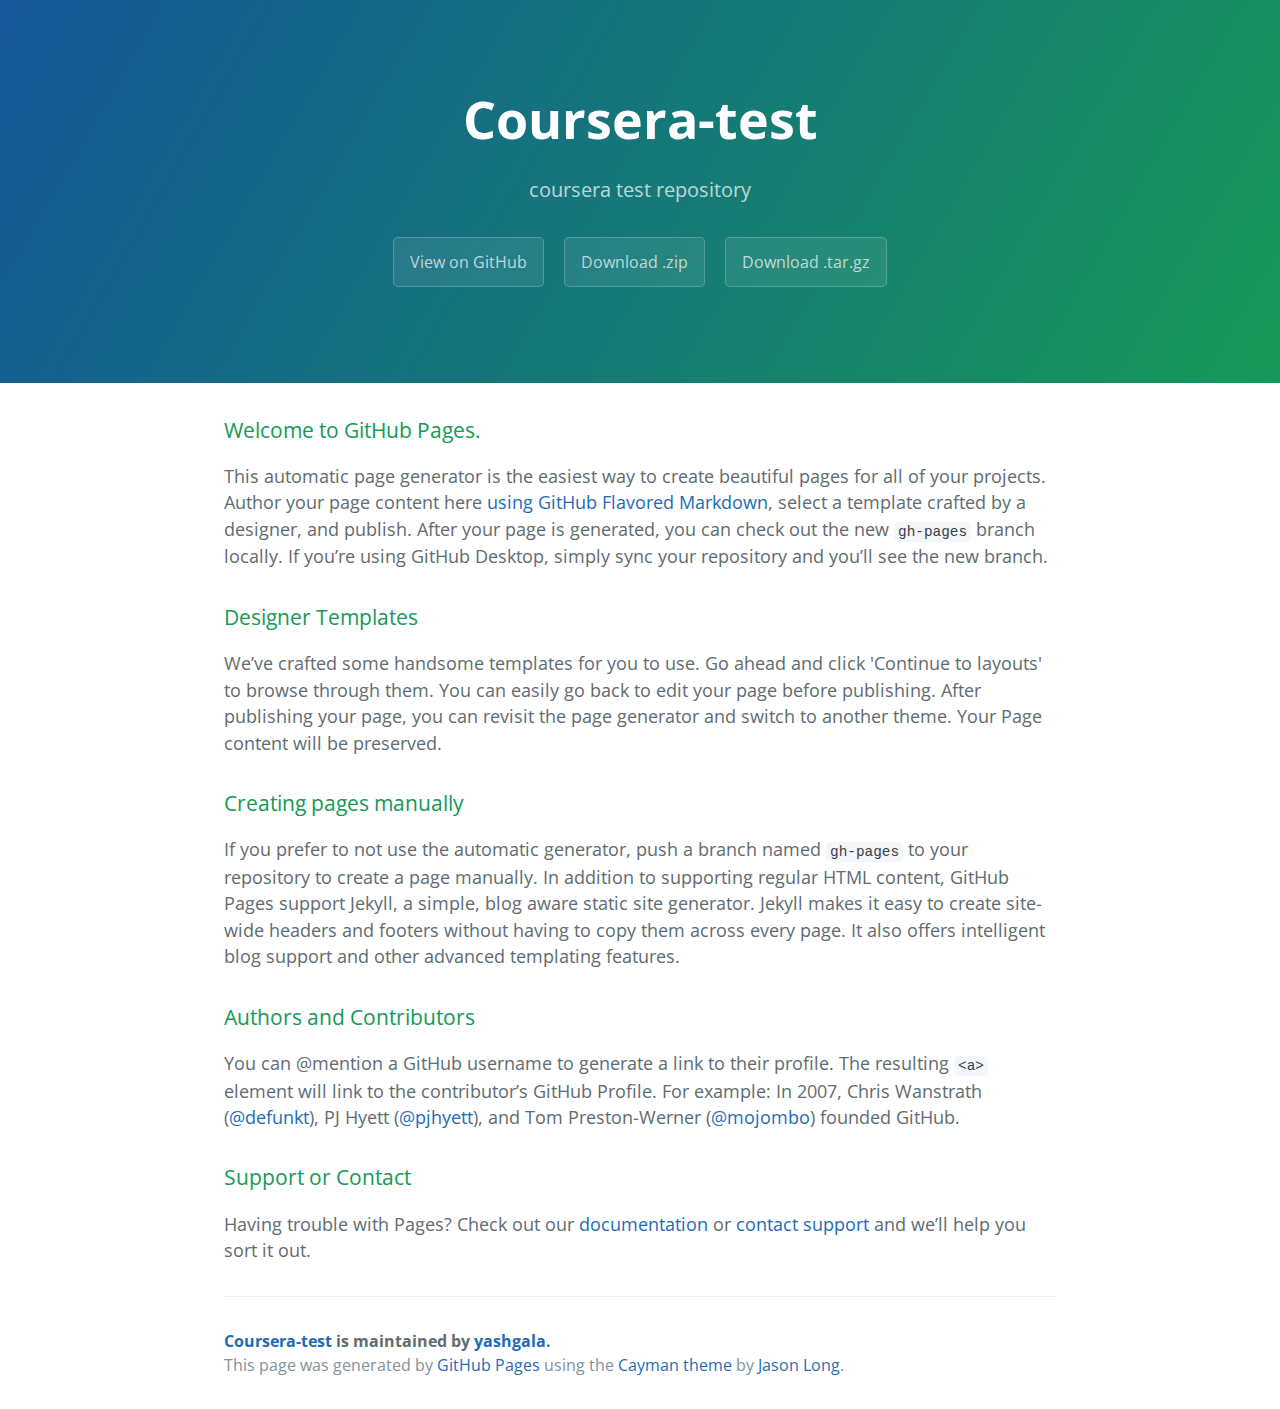
<file: index.html>
<!DOCTYPE html>
<html lang="en-us">
  <head>
    <meta charset="UTF-8">
    <title>Coursera-test by yashgala</title>
    <meta name="viewport" content="width=device-width, initial-scale=1">
    <link rel="stylesheet" type="text/css" href="stylesheets/normalize.css" media="screen">
    <link href='https://fonts.googleapis.com/css?family=Open+Sans:400,700' rel='stylesheet' type='text/css'>
    <link rel="stylesheet" type="text/css" href="stylesheets/stylesheet.css" media="screen">
    <link rel="stylesheet" type="text/css" href="stylesheets/github-light.css" media="screen">
  </head>
  <body>
    <section class="page-header">
      <h1 class="project-name">Coursera-test</h1>
      <h2 class="project-tagline">coursera test repository</h2>
      <a href="https://github.com/yashgala/coursera-test" class="btn">View on GitHub</a>
      <a href="https://github.com/yashgala/coursera-test/zipball/master" class="btn">Download .zip</a>
      <a href="https://github.com/yashgala/coursera-test/tarball/master" class="btn">Download .tar.gz</a>
    </section>

    <section class="main-content">
      <h3>
<a id="welcome-to-github-pages" class="anchor" href="#welcome-to-github-pages" aria-hidden="true"><span aria-hidden="true" class="octicon octicon-link"></span></a>Welcome to GitHub Pages.</h3>

<p>This automatic page generator is the easiest way to create beautiful pages for all of your projects. Author your page content here <a href="https://guides.github.com/features/mastering-markdown/">using GitHub Flavored Markdown</a>, select a template crafted by a designer, and publish. After your page is generated, you can check out the new <code>gh-pages</code> branch locally. If you’re using GitHub Desktop, simply sync your repository and you’ll see the new branch.</p>

<h3>
<a id="designer-templates" class="anchor" href="#designer-templates" aria-hidden="true"><span aria-hidden="true" class="octicon octicon-link"></span></a>Designer Templates</h3>

<p>We’ve crafted some handsome templates for you to use. Go ahead and click 'Continue to layouts' to browse through them. You can easily go back to edit your page before publishing. After publishing your page, you can revisit the page generator and switch to another theme. Your Page content will be preserved.</p>

<h3>
<a id="creating-pages-manually" class="anchor" href="#creating-pages-manually" aria-hidden="true"><span aria-hidden="true" class="octicon octicon-link"></span></a>Creating pages manually</h3>

<p>If you prefer to not use the automatic generator, push a branch named <code>gh-pages</code> to your repository to create a page manually. In addition to supporting regular HTML content, GitHub Pages support Jekyll, a simple, blog aware static site generator. Jekyll makes it easy to create site-wide headers and footers without having to copy them across every page. It also offers intelligent blog support and other advanced templating features.</p>

<h3>
<a id="authors-and-contributors" class="anchor" href="#authors-and-contributors" aria-hidden="true"><span aria-hidden="true" class="octicon octicon-link"></span></a>Authors and Contributors</h3>

<p>You can @mention a GitHub username to generate a link to their profile. The resulting <code>&lt;a&gt;</code> element will link to the contributor’s GitHub Profile. For example: In 2007, Chris Wanstrath (<a href="https://github.com/defunkt" class="user-mention">@defunkt</a>), PJ Hyett (<a href="https://github.com/pjhyett" class="user-mention">@pjhyett</a>), and Tom Preston-Werner (<a href="https://github.com/mojombo" class="user-mention">@mojombo</a>) founded GitHub.</p>

<h3>
<a id="support-or-contact" class="anchor" href="#support-or-contact" aria-hidden="true"><span aria-hidden="true" class="octicon octicon-link"></span></a>Support or Contact</h3>

<p>Having trouble with Pages? Check out our <a href="https://help.github.com/pages">documentation</a> or <a href="https://github.com/contact">contact support</a> and we’ll help you sort it out.</p>

      <footer class="site-footer">
        <span class="site-footer-owner"><a href="https://github.com/yashgala/coursera-test">Coursera-test</a> is maintained by <a href="https://github.com/yashgala">yashgala</a>.</span>

        <span class="site-footer-credits">This page was generated by <a href="https://pages.github.com">GitHub Pages</a> using the <a href="https://github.com/jasonlong/cayman-theme">Cayman theme</a> by <a href="https://twitter.com/jasonlong">Jason Long</a>.</span>
      </footer>

    </section>

  
  </body>
</html>
</file>
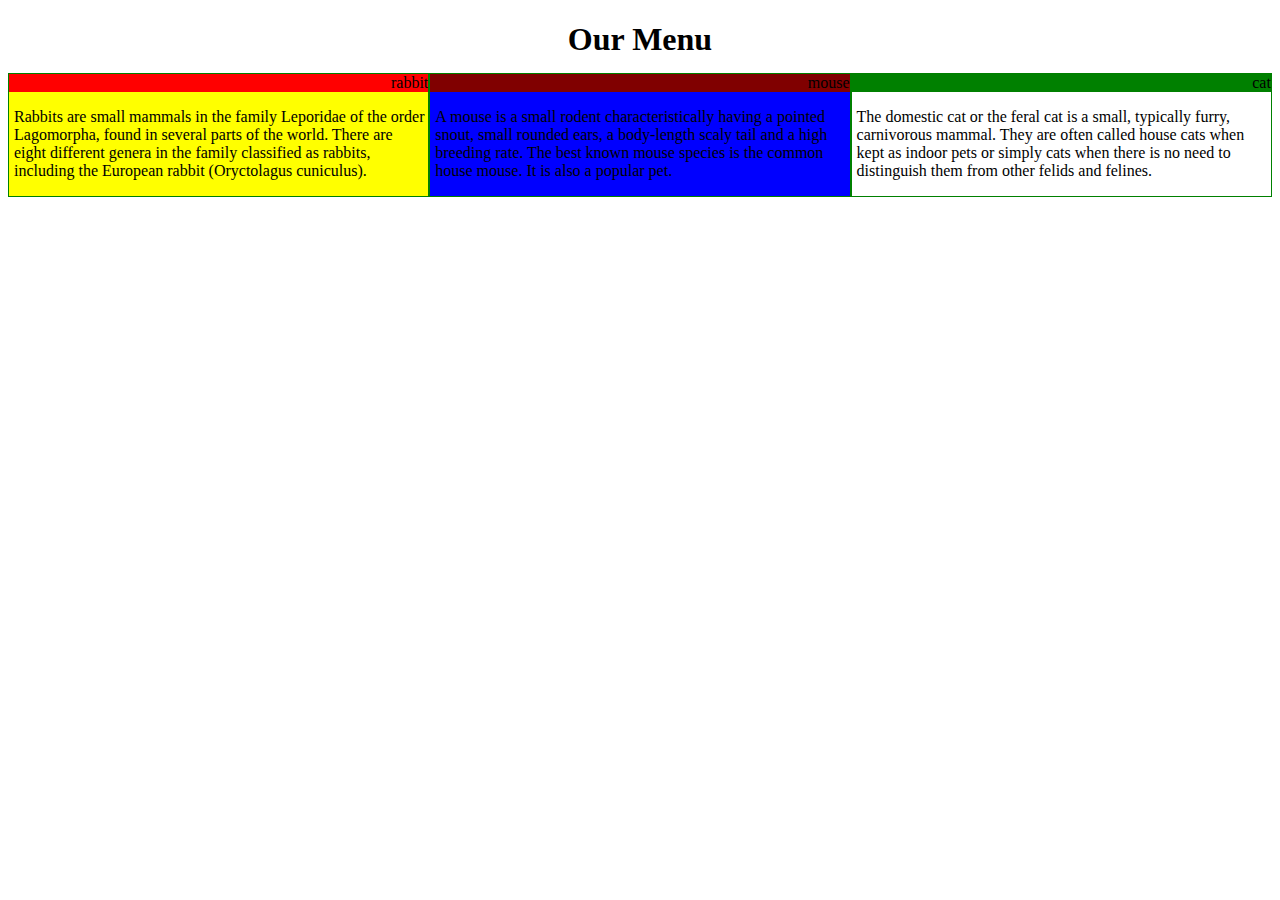
<file: site/mod2solution/index.html>
<!DOCTYPE html>
<html>
<head>
<meta charset="utf-8">
<link rel="stylesheet" href="css/mod2.css">
<title>index</title>

</head>
<body>
<h1>Our Menu</h1>
<div class="row">
  <div class="col-md-4 col-sm-6 col-xs-12" id="d1"> 
  	<div>rabbit</div>
  	<p>Rabbits are small mammals in the family Leporidae of the order Lagomorpha, found in several parts of the world. There are eight different genera in the family classified as rabbits, including the European rabbit (Oryctolagus cuniculus).</p>
  
  </div>
  <div class="col-md-4 col-sm-6 col-xs-12" id="d2"> 
  	<div>mouse</div>
  	<p>A mouse is a small rodent characteristically having a pointed snout, small rounded ears, a body-length scaly tail and a high breeding rate. The best known mouse species is the common house mouse. It is also a popular pet. </p>
 
  </div>
  <div class="col-md-4 col-sm-12 col-xs-12" id="d3">
  	<div>cat</div>
  	<p>The domestic cat or the feral cat is a small, typically furry, carnivorous mammal. They are often called house cats when kept as indoor pets or simply cats when there is no need to distinguish them from other felids and felines. </p>
  	
  </div>
</div>
</body>
</html>
</file>
<file: stylesheets/stylesheet.css>
* {
  box-sizing: border-box; }

body {
  padding: 0;
  margin: 0;
  font-family: "Open Sans", "Helvetica Neue", Helvetica, Arial, sans-serif;
  font-size: 16px;
  line-height: 1.5;
  color: #606c71; }

a {
  color: #1e6bb8;
  text-decoration: none; }
  a:hover {
    text-decoration: underline; }

.btn {
  display: inline-block;
  margin-bottom: 1rem;
  color: rgba(255, 255, 255, 0.7);
  background-color: rgba(255, 255, 255, 0.08);
  border-color: rgba(255, 255, 255, 0.2);
  border-style: solid;
  border-width: 1px;
  border-radius: 0.3rem;
  transition: color 0.2s, background-color 0.2s, border-color 0.2s; }
  .btn + .btn {
    margin-left: 1rem; }

.btn:hover {
  color: rgba(255, 255, 255, 0.8);
  text-decoration: none;
  background-color: rgba(255, 255, 255, 0.2);
  border-color: rgba(255, 255, 255, 0.3); }

@media screen and (min-width: 64em) {
  .btn {
    padding: 0.75rem 1rem; } }

@media screen and (min-width: 42em) and (max-width: 64em) {
  .btn {
    padding: 0.6rem 0.9rem;
    font-size: 0.9rem; } }

@media screen and (max-width: 42em) {
  .btn {
    display: block;
    width: 100%;
    padding: 0.75rem;
    font-size: 0.9rem; }
    .btn + .btn {
      margin-top: 1rem;
      margin-left: 0; } }

.page-header {
  color: #fff;
  text-align: center;
  background-color: #159957;
  background-image: linear-gradient(120deg, #155799, #159957); }

@media screen and (min-width: 64em) {
  .page-header {
    padding: 5rem 6rem; } }

@media screen and (min-width: 42em) and (max-width: 64em) {
  .page-header {
    padding: 3rem 4rem; } }

@media screen and (max-width: 42em) {
  .page-header {
    padding: 2rem 1rem; } }

.project-name {
  margin-top: 0;
  margin-bottom: 0.1rem; }

@media screen and (min-width: 64em) {
  .project-name {
    font-size: 3.25rem; } }

@media screen and (min-width: 42em) and (max-width: 64em) {
  .project-name {
    font-size: 2.25rem; } }

@media screen and (max-width: 42em) {
  .project-name {
    font-size: 1.75rem; } }

.project-tagline {
  margin-bottom: 2rem;
  font-weight: normal;
  opacity: 0.7; }

@media screen and (min-width: 64em) {
  .project-tagline {
    font-size: 1.25rem; } }

@media screen and (min-width: 42em) and (max-width: 64em) {
  .project-tagline {
    font-size: 1.15rem; } }

@media screen and (max-width: 42em) {
  .project-tagline {
    font-size: 1rem; } }

.main-content :first-child {
  margin-top: 0; }
.main-content img {
  max-width: 100%; }
.main-content h1, .main-content h2, .main-content h3, .main-content h4, .main-content h5, .main-content h6 {
  margin-top: 2rem;
  margin-bottom: 1rem;
  font-weight: normal;
  color: #159957; }
.main-content p {
  margin-bottom: 1em; }
.main-content code {
  padding: 2px 4px;
  font-family: Consolas, "Liberation Mono", Menlo, Courier, monospace;
  font-size: 0.9rem;
  color: #383e41;
  background-color: #f3f6fa;
  border-radius: 0.3rem; }
.main-content pre {
  padding: 0.8rem;
  margin-top: 0;
  margin-bottom: 1rem;
  font: 1rem Consolas, "Liberation Mono", Menlo, Courier, monospace;
  color: #567482;
  word-wrap: normal;
  background-color: #f3f6fa;
  border: solid 1px #dce6f0;
  border-radius: 0.3rem; }
  .main-content pre > code {
    padding: 0;
    margin: 0;
    font-size: 0.9rem;
    color: #567482;
    word-break: normal;
    white-space: pre;
    background: transparent;
    border: 0; }
.main-content .highlight {
  margin-bottom: 1rem; }
  .main-content .highlight pre {
    margin-bottom: 0;
    word-break: normal; }
.main-content .highlight pre, .main-content pre {
  padding: 0.8rem;
  overflow: auto;
  font-size: 0.9rem;
  line-height: 1.45;
  border-radius: 0.3rem; }
.main-content pre code, .main-content pre tt {
  display: inline;
  max-width: initial;
  padding: 0;
  margin: 0;
  overflow: initial;
  line-height: inherit;
  word-wrap: normal;
  background-color: transparent;
  border: 0; }
  .main-content pre code:before, .main-content pre code:after, .main-content pre tt:before, .main-content pre tt:after {
    content: normal; }
.main-content ul, .main-content ol {
  margin-top: 0; }
.main-content blockquote {
  padding: 0 1rem;
  margin-left: 0;
  color: #819198;
  border-left: 0.3rem solid #dce6f0; }
  .main-content blockquote > :first-child {
    margin-top: 0; }
  .main-content blockquote > :last-child {
    margin-bottom: 0; }
.main-content table {
  display: block;
  width: 100%;
  overflow: auto;
  word-break: normal;
  word-break: keep-all; }
  .main-content table th {
    font-weight: bold; }
  .main-content table th, .main-content table td {
    padding: 0.5rem 1rem;
    border: 1px solid #e9ebec; }
.main-content dl {
  padding: 0; }
  .main-content dl dt {
    padding: 0;
    margin-top: 1rem;
    font-size: 1rem;
    font-weight: bold; }
  .main-content dl dd {
    padding: 0;
    margin-bottom: 1rem; }
.main-content hr {
  height: 2px;
  padding: 0;
  margin: 1rem 0;
  background-color: #eff0f1;
  border: 0; }

@media screen and (min-width: 64em) {
  .main-content {
    max-width: 64rem;
    padding: 2rem 6rem;
    margin: 0 auto;
    font-size: 1.1rem; } }

@media screen and (min-width: 42em) and (max-width: 64em) {
  .main-content {
    padding: 2rem 4rem;
    font-size: 1.1rem; } }

@media screen and (max-width: 42em) {
  .main-content {
    padding: 2rem 1rem;
    font-size: 1rem; } }

.site-footer {
  padding-top: 2rem;
  margin-top: 2rem;
  border-top: solid 1px #eff0f1; }

.site-footer-owner {
  display: block;
  font-weight: bold; }

.site-footer-credits {
  color: #819198; }

@media screen and (min-width: 64em) {
  .site-footer {
    font-size: 1rem; } }

@media screen and (min-width: 42em) and (max-width: 64em) {
  .site-footer {
    font-size: 1rem; } }

@media screen and (max-width: 42em) {
  .site-footer {
    font-size: 0.9rem; } }
</file>
<file: stylesheets/github-light.css>
/*
The MIT License (MIT)

Copyright (c) 2016 GitHub, Inc.

Permission is hereby granted, free of charge, to any person obtaining a copy
of this software and associated documentation files (the "Software"), to deal
in the Software without restriction, including without limitation the rights
to use, copy, modify, merge, publish, distribute, sublicense, and/or sell
copies of the Software, and to permit persons to whom the Software is
furnished to do so, subject to the following conditions:

The above copyright notice and this permission notice shall be included in all
copies or substantial portions of the Software.

THE SOFTWARE IS PROVIDED "AS IS", WITHOUT WARRANTY OF ANY KIND, EXPRESS OR
IMPLIED, INCLUDING BUT NOT LIMITED TO THE WARRANTIES OF MERCHANTABILITY,
FITNESS FOR A PARTICULAR PURPOSE AND NONINFRINGEMENT. IN NO EVENT SHALL THE
AUTHORS OR COPYRIGHT HOLDERS BE LIABLE FOR ANY CLAIM, DAMAGES OR OTHER
LIABILITY, WHETHER IN AN ACTION OF CONTRACT, TORT OR OTHERWISE, ARISING FROM,
OUT OF OR IN CONNECTION WITH THE SOFTWARE OR THE USE OR OTHER DEALINGS IN THE
SOFTWARE.

*/

.pl-c /* comment */ {
  color: #969896;
}

.pl-c1 /* constant, variable.other.constant, support, meta.property-name, support.constant, support.variable, meta.module-reference, markup.raw, meta.diff.header */,
.pl-s .pl-v /* string variable */ {
  color: #0086b3;
}

.pl-e /* entity */,
.pl-en /* entity.name */ {
  color: #795da3;
}

.pl-smi /* variable.parameter.function, storage.modifier.package, storage.modifier.import, storage.type.java, variable.other */,
.pl-s .pl-s1 /* string source */ {
  color: #333;
}

.pl-ent /* entity.name.tag */ {
  color: #63a35c;
}

.pl-k /* keyword, storage, storage.type */ {
  color: #a71d5d;
}

.pl-s /* string */,
.pl-pds /* punctuation.definition.string, string.regexp.character-class */,
.pl-s .pl-pse .pl-s1 /* string punctuation.section.embedded source */,
.pl-sr /* string.regexp */,
.pl-sr .pl-cce /* string.regexp constant.character.escape */,
.pl-sr .pl-sre /* string.regexp source.ruby.embedded */,
.pl-sr .pl-sra /* string.regexp string.regexp.arbitrary-repitition */ {
  color: #183691;
}

.pl-v /* variable */ {
  color: #ed6a43;
}

.pl-id /* invalid.deprecated */ {
  color: #b52a1d;
}

.pl-ii /* invalid.illegal */ {
  color: #f8f8f8;
  background-color: #b52a1d;
}

.pl-sr .pl-cce /* string.regexp constant.character.escape */ {
  font-weight: bold;
  color: #63a35c;
}

.pl-ml /* markup.list */ {
  color: #693a17;
}

.pl-mh /* markup.heading */,
.pl-mh .pl-en /* markup.heading entity.name */,
.pl-ms /* meta.separator */ {
  font-weight: bold;
  color: #1d3e81;
}

.pl-mq /* markup.quote */ {
  color: #008080;
}

.pl-mi /* markup.italic */ {
  font-style: italic;
  color: #333;
}

.pl-mb /* markup.bold */ {
  font-weight: bold;
  color: #333;
}

.pl-md /* markup.deleted, meta.diff.header.from-file */ {
  color: #bd2c00;
  background-color: #ffecec;
}

.pl-mi1 /* markup.inserted, meta.diff.header.to-file */ {
  color: #55a532;
  background-color: #eaffea;
}

.pl-mdr /* meta.diff.range */ {
  font-weight: bold;
  color: #795da3;
}

.pl-mo /* meta.output */ {
  color: #1d3e81;
}
</file>
<file: site/mod2solution/css/mod2.css>
* {
  box-sizing: border-box;
}
h1 {
  margin-bottom: 15px;
  text-align: center;
}
p{
  margin-left: 5px;
}

div#d1 > div{
  text-align: right;
  
  background-color:red;
}
div#d2 > div{
  text-align: right;
  
  background-color:maroon;
}
div#d3 > div{
  text-align: right; 
  background-color:green;
}

#d1{
  background-color:yellow;
}
#d2{
  background-color:blue;
}
#d3{
  background-color:white;
}
/*#p1{
  background-color:red;
}
#p2{
  background-color:gray;
}
#p3{
  background-color:black;
}*/
.row {
  width: 100%;
}
@media (min-width: 992px) {
  .col-md-1, .col-md-2, .col-md-3, .col-md-4, .col-md-5, .col-md-6, .col-md-7, .col-md-8, .col-md-9, .col-md-10, .col-md-11, .col-md-12 {
    float: left;
    border: 1px solid green;
  }
  .col-md-1 {
    width: 8.33%;
  }
  .col-md-2 {
    width: 16.66%;
  }
  .col-md-3 {
    width: 25%;
  }
  .col-md-4 {
    width: 33.33%;
  }
  .col-md-5 {
    width: 41.66%;
  }
  .col-md-6 {
    width: 50%;
  }
  .col-md-7 {
    width: 58.33%;
  }
  .col-md-8 {
    width: 66.66%;
  }
  .col-md-9 {
    width: 74.99%;
  }
  .col-md-10 {
    width: 83.33%;
  }
  .col-md-11 {
    width: 91.66%;
  }
  .col-md-12 {
    width: 100%;
  }
}

@media (min-width: 768px) and (max-width: 991px) {
  .col-sm-1, .col-sm-2, .col-sm-3, .col-sm-4, .col-sm-5, .col-sm-6, .col-sm-7, .col-sm-8, .col-sm-9, .col-sm-10, .col-sm-11, .col-sm-12 {
    float: left;
    border: 1px solid green;
  }
  .col-sm-1 {
    width: 8.33%;
  }
  .col-sm-2 {
    width: 16.66%;
  }
  .col-sm-3 {
    width: 25%;
  }
  .col-sm-4 {
    width: 33.33%;
  }
  .col-sm-5 {
    width: 41.66%;
  }
  .col-sm-6 {
    width: 50%;
  }
  .col-sm-7 {
    width: 58.33%;
  }
  .col-sm-8 {
    width: 66.66%;
  }
  .col-sm-9 {
    width: 74.99%;
  }
  .col-sm-10 {
    width: 83.33%;
  }
  .col-sm-11 {
    width: 91.66%;
  }
  .col-sm-12 {
    width: 100%;
  }
}
@media (max-width: 767px) {
  .col-xs-1, .col-xs-2, .col-xs-3, .col-xs-4, .col-xs-5, .col-xs-6, .col-xs-7, .col-xs-8, .col-xs-9, .col-xs-10, .col-xs-11, .col-xs-12 {
    float: left;
    border: 1px solid green;
  }
  .col-xs-1 {
    width: 8.33%;
  }
  .col-xs-2 {
    width: 16.66%;
  }
  .col-xs-3 {
    width: 25%;
  }
  .col-xs-4 {
    width: 33.33%;
  }
  .col-xs-5 {
    width: 41.66%;
  }
  .col-xs-6 {
    width: 50%;
  }
  .col-xs-7 {
    width: 58.33%;
  }
  .col-xs-8 {
    width: 66.66%;
  }
  .col-xs-9 {
    width: 74.99%;
  }
  .col-xs-10 {
    width: 83.33%;
  }
  .col-xs-11 {
    width: 91.66%;
  }
  .col-xs-12 {
    width: 100%;
  }
}
</file>
